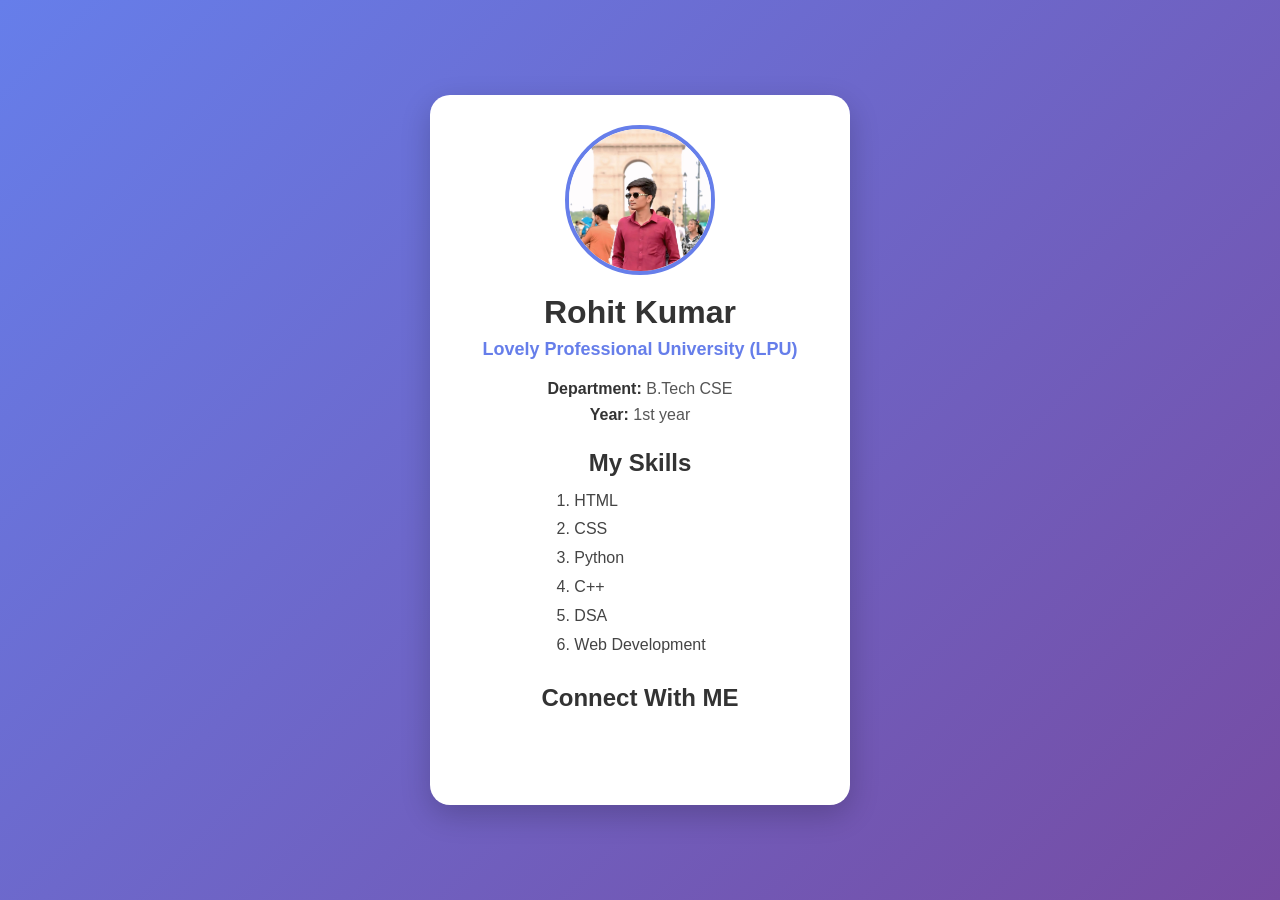
<file: index.html>
<!DOCTYPE html>
<html lang="en">
<head>
    <meta charset="UTF-8">
    <meta name="viewport" content="width=device-width, initial-scale=1.0">
    <title>My Profile Card</title>
    <link rel="stylesheet" href="style.css">
</head>
<body>
    <div class="Card">
        <!-- Student Photo -->
         <img src="1.jpeg" alt="Rohit Kumar" class="profile" width="150" height="150">

        <!-- Student Name -->
          <h1>Rohit Kumar</h1>

        <!-- COllege -->
           <p class="COllege">Lovely Professional University (LPU)  </p>

           <!-- Student Information -->
            <!-- <p class="info"><Strong>Student ID: </Strong>12620134</p> -->
            <p class="info"><strong>Department: </strong>B.Tech CSE</p>
            <!-- <p class="info"><strong>Section: </strong>K2P26RH</p> -->
            <p class="info"><strong>Year: </strong>1st year</p>

        <!-- Skills -->
           <h2>My Skills</h2>

           <ol>
                <li>HTML</li>
                <li>CSS</li>
                <li>Python</li>
                <li>C++</li>
                <li>DSA</li>
                <li>Web Development</li>
           </ol>

        <!-- Linkedin & Github -->
         <h2>Connect With ME</h2>

         <div class="link">
            <a href="https://www.linkedin.com/in/rohit-kumar-7019373a3?utm_source=share_via&utm_content=profile&utm_medium=member_android"
           target="_blank" >Linkedin</a>

           <a href="https://github.com/Rohitydv-tech"
            target="_blank">GitHub</a>
        </div>

    </div>
</body>
</html>
</file>
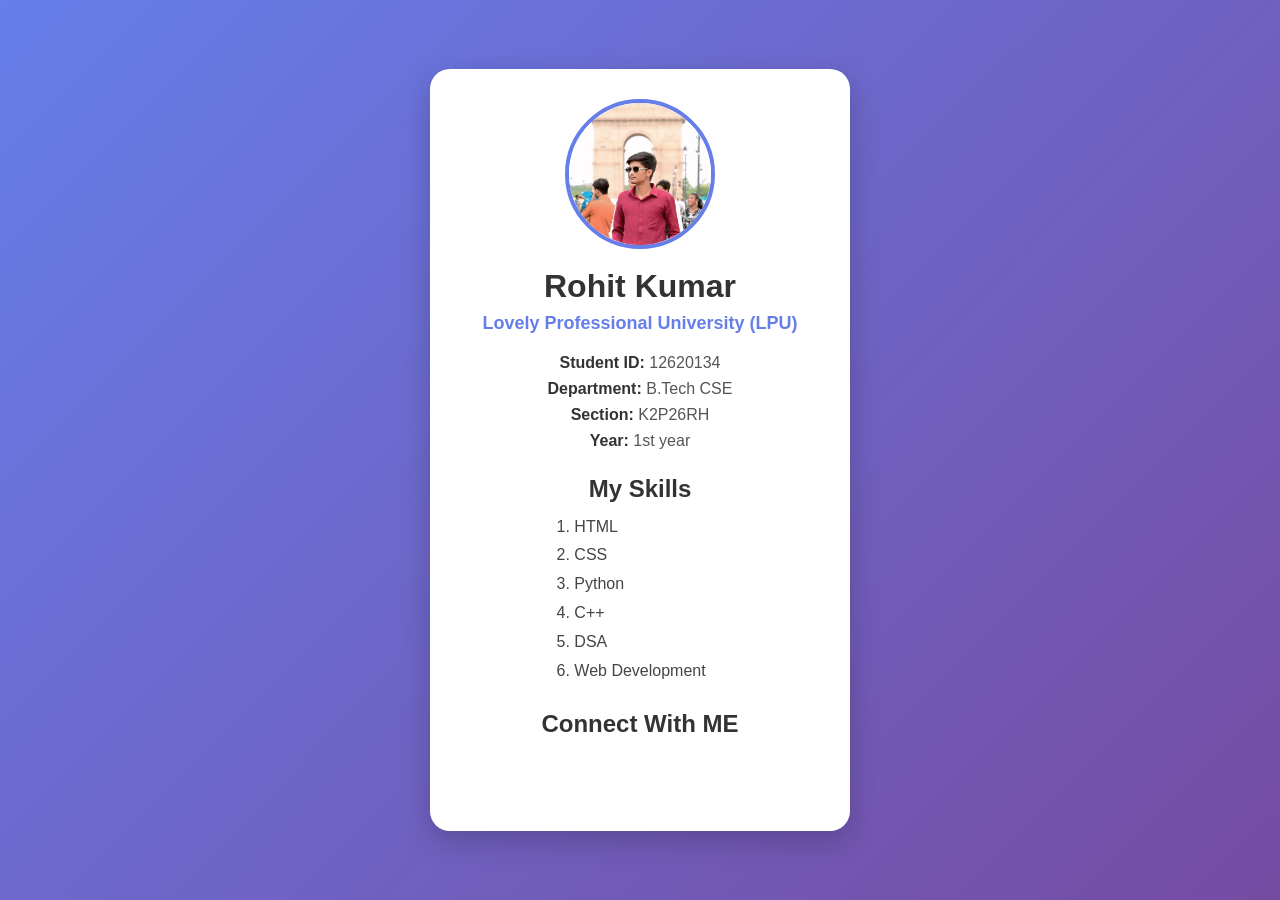
<file: Student Profile.html>
<!DOCTYPE html>
<html lang="en">
<head>
    <meta charset="UTF-8">
    <meta name="viewport" content="width=device-width, initial-scale=1.0">
    <title>My Profile Card</title>
    <link rel="stylesheet" href="style.css">
</head>
<body>
    <div class="Card">
        <!-- Student Photo -->
         <img src="1.jpeg" alt="Rohit Kumar" class="profile" width="150" height="150">

        <!-- Student Name -->
          <h1>Rohit Kumar</h1>

        <!-- COllege -->
           <p class="COllege">Lovely Professional University (LPU)  </p>

           <!-- Student Information -->
            <p class="info"><Strong>Student ID: </Strong>12620134</p>
            <p class="info"><strong>Department: </strong>B.Tech CSE</p>
            <p class="info"><strong>Section: </strong>K2P26RH</p>
            <p class="info"><strong>Year: </strong>1st year</p>

        <!-- Skills -->
           <h2>My Skills</h2>

           <ol>
                <li>HTML</li>
                <li>CSS</li>
                <li>Python</li>
                <li>C++</li>
                <li>DSA</li>
                <li>Web Development</li>
           </ol>

        <!-- Linkedin & Github -->
         <h2>Connect With ME</h2>

         <div class="link">
            <a href="https://www.linkedin.com/in/rohit-kumar-7019373a3?utm_source=share_via&utm_content=profile&utm_medium=member_android"
           target="_blank" >Linkedin</a>

           <a href="https://github.com/Rohitydv-tech"
            target="_blank">GitHub</a>
        </div>

    </div>
</body>
</html>
</file>
<file: style.css>
*{
    margin: 0;
    padding: 0;
    box-sizing: border-box;
}

body{
    font-family: Arial, Helvetica, sans-serif;
    background: linear-gradient(135deg, #667eea, #764ba2);
    min-height: 100vh;

    display: flex;
    justify-content: center;
    align-items: center;

    padding: 20px;
}

.Card {
    background-color: white;
    width: 420px;
    padding: 30px;
    border-radius: 20px;

    text-align: center;

    box-shadow: 0 10px 30px rgba(0, 0, 0, 0.2);
}

.profile {
    border-radius: 50%;
    object-fit: cover;

    border: 4px solid #667eea;
    margin-bottom: 15px;
}

h1 {
    color: #333;
    margin-bottom: 8px;
}

.COllege {
    color: #667eea;
    font-size: 18px;
    font-weight: bold;

    margin-bottom: 20px;
}

.info {
    margin: 8px 0;
    color: #555;
}

.info strong {
    color: #333;
}

h2 {
    color: #333;
    margin-top: 25px;
    margin-bottom: 10px;
}

ol {
    text-align: left;
    display: inline-block;

    line-height: 1.8;
    color: #444;
}

.link {
    margin-top: 15px;
}

.link a {
    display: inline-block;

    text-decoration: none;
    color: white;

    border: #667eea;

    padding: 10px 20px;
    margin: 5px;

    border-radius: 20px;
}

.link a:hover {
    background-color: #4f5fd5;
}
</file>
